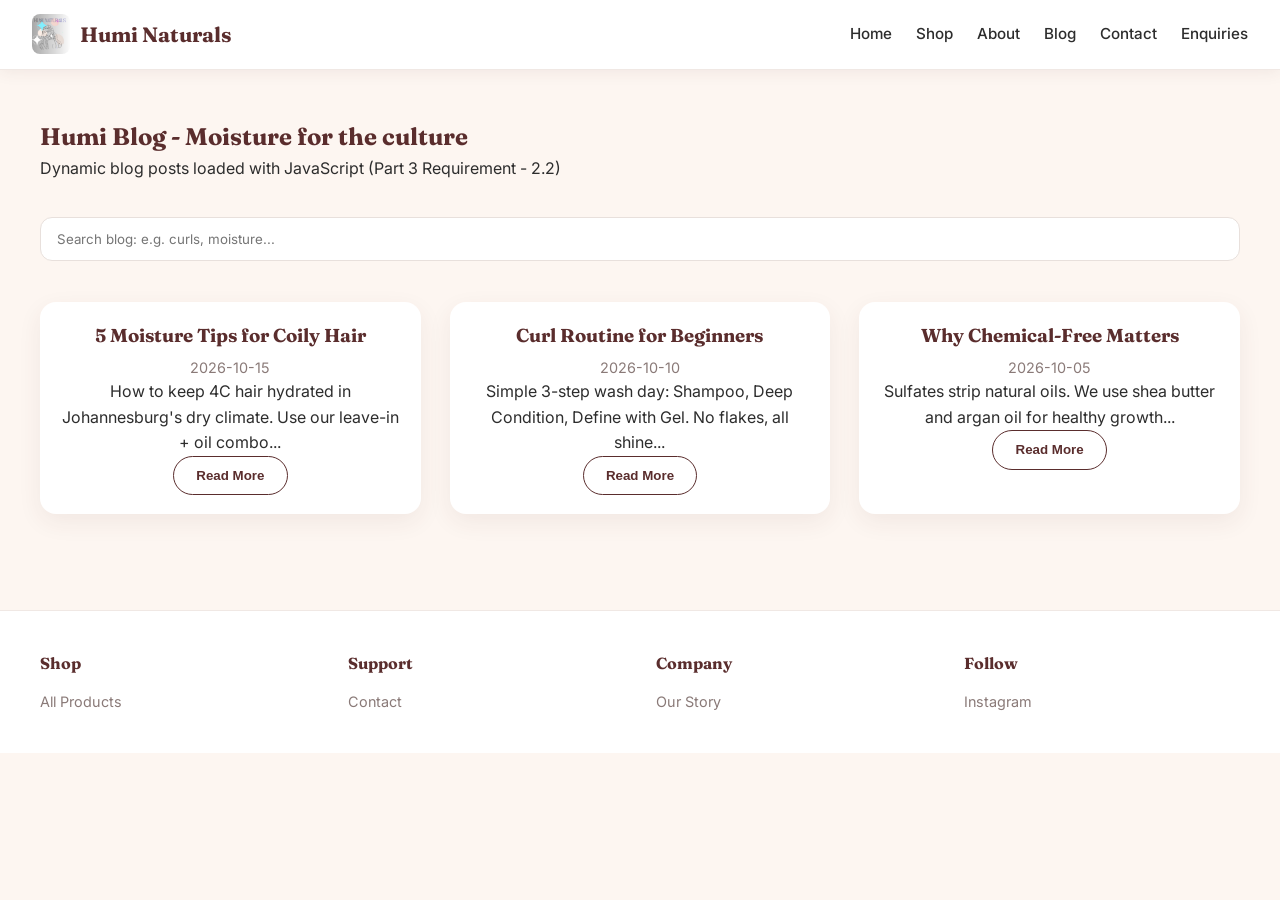
<file: blog.html>
<!DOCTYPE html>
<html lang="en">
<head>
  <meta charset="UTF-8">
  <meta name="viewport" content="width=device-width, initial-scale=1.0">
  <title>Blog - Hair Care Tips | Humi Naturals</title>
  <meta name="description" content="Natural hair care tips, curl routines, and moisture advice from Humi Naturals - Moisture for the culture.">
  <link rel="stylesheet" href="style.css">
  <link href="https://fonts.googleapis.com/css2?family=Fraunces:wght@600;700&family=Inter:wght@400;500;600&display=swap" rel="stylesheet">
</head>
<body>
  <header class="header">
    <div class="logo"><img src="humi-logo.jpg" alt="Humi Naturals Logo" style="height:40px; border-radius:8px;"> Humi Naturals</div>
    <nav class="nav">
      <a href="index.html">Home</a>
      <a href="products.html">Shop</a>
      <a href="about.html">About</a>
      <a href="blog.html">Blog</a>
      <a href="contacts.html">Contact</a>
      <a href="enquiries.html">Enquiries</a>
    </nav>
  </header>

  <section class="section">
    <h1>Humi Blog - Moisture for the culture</h1>
    <p>Dynamic blog posts loaded with JavaScript (Part 3 Requirement - 2.2)</p>
    <br>
    <input type="text" id="blog-search" class="search-bar" placeholder="Search blog: e.g. curls, moisture..." onkeyup="filterBlogs()">

    <div id="blog-container" class="product-grid"></div>
  </section>

  <footer class="footer">
    <div><h4>Shop</h4><a href="products.html">All Products</a></div>
    <div><h4>Support</h4><a href="contacts.html">Contact</a></div>
    <div><h4>Company</h4><a href="about.html">Our Story</a></div>
    <div><h4>Follow</h4><a href="#">Instagram</a></div>
  </footer>

  <script>
    const blogs = [
      {title:"5 Moisture Tips for Coily Hair", date:"2026-10-15", excerpt:"How to keep 4C hair hydrated in Johannesburg's dry climate. Use our leave-in + oil combo...", category:"coils moisture"},
      {title:"Curl Routine for Beginners", date:"2026-10-10", excerpt:"Simple 3-step wash day: Shampoo, Deep Condition, Define with Gel. No flakes, all shine...", category:"curls routine"},
      {title:"Why Chemical-Free Matters", date:"2026-10-05", excerpt:"Sulfates strip natural oils. We use shea butter and argan oil for healthy growth...", category:"ingredients natural"}
    ];
    function renderBlogs(list){
      document.getElementById('blog-container').innerHTML = list.map(b=>`
        <div class="product reveal active">
          <h3>${b.title}</h3>
          <p style="color:var(--text-muted); font-size:0.9rem;">${b.date}</p>
          <p>${b.excerpt}</p>
          <button class="btn btn-outline">Read More</button>
        </div>
      `).join('');
    }
    function filterBlogs(){
      const term = document.getElementById('blog-search').value.toLowerCase();
      const filtered = blogs.filter(b=> b.title.toLowerCase().includes(term) || b.excerpt.toLowerCase().includes(term) || b.category.toLowerCase().includes(term));
      renderBlogs(filtered);
    }
    renderBlogs(blogs);
  </script>
  <script src="script.js"></script>
</body>
</html>
</file>
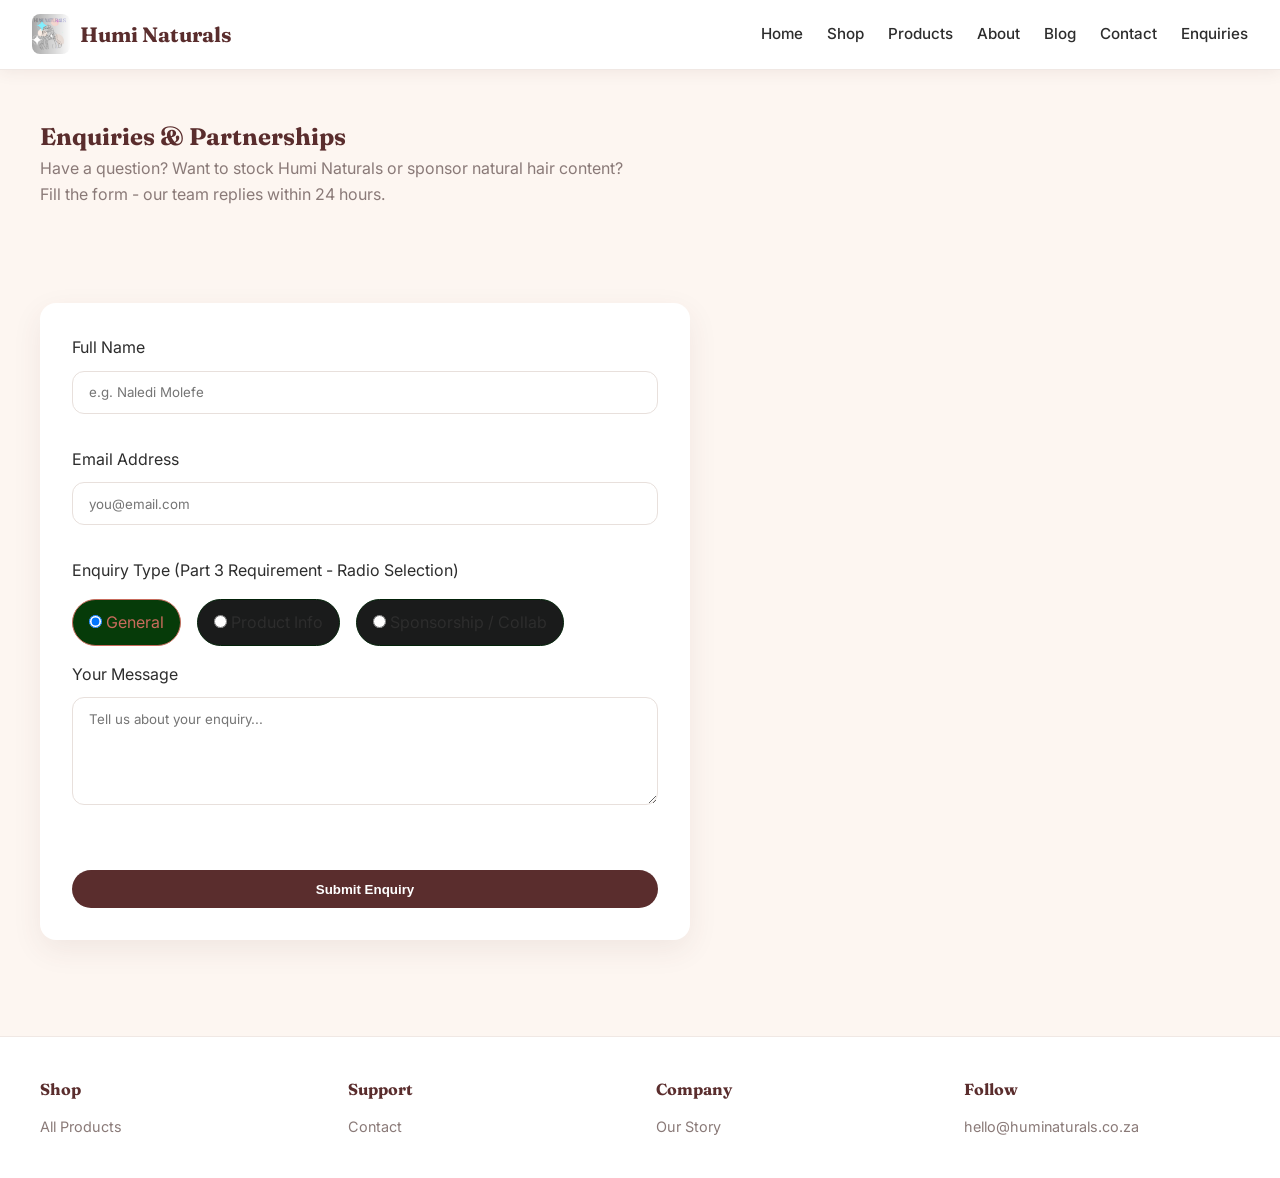
<file: enquiries.html>
<!DOCTYPE html>
<html lang="en">
<head>
  <meta charset="UTF-8">
  <meta name="viewport" content="width=device-width, initial-scale=1.0">
  <title>Enquiries - Sponsorship & Collaboration | Humi Naturals</title>
  <meta name="description" content="Enquire about Humi Naturals products, sponsorships, and collaborations. Partner with South Africa's natural hair care brand - Moisture for the culture.">
  <meta name="keywords" content="Humi Naturals enquiry, sponsorship natural hair brand, collaboration South Africa">
  <link rel="canonical" href="https://humi-naturals.netlify.app/enquiries.html">
  <meta property="og:title" content="Enquiries - Humi Naturals">
  <meta property="og:description" content="Partner with Humi Naturals - sponsorship and collaboration enquiries">
  <link rel="stylesheet" href="style.css">
  <link href="https://fonts.googleapis.com/css2?family=Fraunces:wght@600;700&family=Inter:wght@400;500;600&display=swap" rel="stylesheet">
  <style>
    .radio-group{display:flex; gap:1rem; flex-wrap:wrap; margin:1rem 0;}
    .radio-group label{background:#1a1b1b; border:1.5px solid #032209; padding:0.6rem 1rem; border-radius:999px; cursor:pointer; transition:0.2s;}
    .radio-group input:checked + span{color:var(--accent);}
    .radio-group label:has(input:checked){border-color:var(--accent); background:#063b09;}
    .hidden{display:none !important;}
    .success-box{background:#093d09; border:1px solid #b6d7b6; color:#2d5a2d; padding:1rem; border-radius:12px; margin-top:1rem;}
  </style>
</head>
<body>
  <header class="header">
    <div class="logo"><img src="humi-logo.jpg" alt="Humi Naturals Logo - Moisture for the culture" style="height:40px; border-radius:8px; vertical-align:middle;"> Humi Naturals</div>
    <nav class="nav">
      <a href="index.html">Home</a>
      <a href="shop.html">Shop</a>
      <a href="products.html">Products</a>
      <a href="about.html">About</a>
      <a href="blog.html">Blog</a>
      <a href="contacts.html">Contact</a>
      <a href="enquiries.html">Enquiries</a>
    </nav>
  </header>

  <section class="section">
    <h1>Enquiries & Partnerships</h1>
    <p style="color:var(--text-muted); max-width:600px;">Have a question? Want to stock Humi Naturals or sponsor natural hair content? Fill the form - our team replies within 24 hours.</p>
  </section>

  <section class="section">
    <form id="enquiry-form" novalidate class="reveal active" style="max-width:650px; background:#fff; padding:2rem; border-radius:16px; box-shadow:0 10px 30px rgba(90,45,45,0.08);">
      
      <label>Full Name</label>
      <input type="text" id="eq-name" class="search-bar" placeholder="e.g. Naledi Molefe">
      <div class="error" id="err-eq-name"></div>

      <label>Email Address</label>
      <input type="email" id="eq-email" class="search-bar" placeholder="you@email.com">
      <div class="error" id="err-eq-email"></div>

      <label>Enquiry Type (Part 3 Requirement - Radio Selection)</label>
      <div class="radio-group">
        <label><input type="radio" name="enquiryType" value="general" checked onchange="toggleSponsor()"> <span>General</span></label>
        <label><input type="radio" name="enquiryType" value="product" onchange="toggleSponsor()"> <span>Product Info</span></label>
        <label><input type="radio" name="enquiryType" value="sponsor" onchange="toggleSponsor()"> <span>Sponsorship / Collab</span></label>
      </div>

      <!-- CONDITIONAL FIELD - Shows only for sponsorship (Part 3.2 marks) -->
      <div id="sponsor-fields" class="hidden" style="background:#fdf6f1; padding:1.2rem; border-radius:12px; border:1px dashed var(--accent); margin:1rem 0;">
        <h4 style="color:var(--primary); margin-bottom:0.8rem;">Sponsorship Details</h4>
        <label>Company / Brand Name</label>
        <input type="text" id="eq-company" class="search-bar" placeholder="e.g. Curlfest SA">
        <div class="error" id="err-eq-company"></div>

        <label>Proposed Budget (per month)</label>
        <select id="eq-budget" class="search-bar">
          <option value="">Select budget</option>
          <option value="R500 - Micro Influencer">R500 - Micro Influencer</option>
          <option value="R1500 - Content Creator">R1500 - Content Creator</option>
          <option value="R5000 - Brand Ambassador">R5000 - Brand Ambassador</option>
        </select>
        <div class="error" id="err-eq-budget"></div>
        <p style="font-size:0.85rem; color:var(--text-muted);">This field appears dynamically via JavaScript - Part 3 Interactive Requirement</p>
      </div>

      <label>Your Message</label>
      <textarea id="eq-message" class="search-bar" rows="5" placeholder="Tell us about your enquiry..."></textarea>
      <div class="error" id="err-eq-message"></div>

      <br>
      <button type="submit" class="btn btn-primary" style="width:100%;">Submit Enquiry</button>
      
      <div id="eq-success"></div>
    </form>
  </section>

  <footer class="footer">
    <div><h4>Shop</h4><a href="shop.html">All Products</a></div>
    <div><h4>Support</h4><a href="contacts.html">Contact</a></div>
    <div><h4>Company</h4><a href="about.html">Our Story</a></div>
    <div><h4>Follow</h4><a href="#">hello@huminaturals.co.za</a></div>
  </footer>

  <script>
    function toggleSponsor(){
      const type = document.querySelector('input[name="enquiryType"]:checked').value;
      document.getElementById('sponsor-fields').classList.toggle('hidden', type !== 'sponsor');
    }

    document.getElementById('enquiry-form').addEventListener('submit', function(e){
      e.preventDefault();
      let valid = true;
      document.querySelectorAll('.error').forEach(el=>el.textContent='');
      document.getElementById('eq-success').innerHTML='';

      const name = document.getElementById('eq-name').value.trim();
      const email = document.getElementById('eq-email').value.trim();
      const message = document.getElementById('eq-message').value.trim();
      const type = document.querySelector('input[name="enquiryType"]:checked').value;

      if(name.length < 2){ document.getElementById('err-eq-name').textContent='Name must be at least 2 characters'; valid=false; }
      if(!/^\S+@\S+\.\S+$/.test(email)){ document.getElementById('err-eq-email').textContent='Enter valid email address'; valid=false; }
      if(message.length < 10){ document.getElementById('err-eq-message').textContent='Message must be at least 10 characters'; valid=false; }

      if(type === 'sponsor'){
        const company = document.getElementById('eq-company').value.trim();
        const budget = document.getElementById('eq-budget').value;
        if(!company){ document.getElementById('err-eq-company').textContent='Company name required for sponsorship'; valid=false; }
        if(!budget){ document.getElementById('err-eq-budget').textContent='Please select budget'; valid=false; }
      }

      if(!valid) return;

      // Dynamic success with JS (Part 3 feedback)
      let successHTML = `<div class="success-box"><strong>Thank you, ${name}!</strong><br>Your ${type} enquiry has been received. We will reply to ${email} within 24 hours.`;
      if(type === 'sponsor'){
        successHTML += `<br><br>Partnership Budget: <strong>${document.getElementById('eq-budget').value}</strong> noted. Our collaborations team will contact you.`;
      }
      successHTML += `</div>`;
      document.getElementById('eq-success').innerHTML = successHTML;
      this.reset();
      document.getElementById('sponsor-fields').classList.add('hidden');
    });
  </script>
  <script src="script.js"></script>
</body>
</html>
</file>
<file: style.css>
/* HUMI NATURALS - FINAL STYLE.CSS - FIXED HERO IMAGE CROP */
:root{
  --primary:#5a2d2d;
  --accent:#c76b5c;
  --bg:#fdf6f1;
  --text:#2d2d2d;
  --text-muted:#8a7a78;
  --white:#ffffff;
  --border:#f0e8e4;
}

*{margin:0; padding:0; box-sizing:border-box;}

body{
  font-family:'Inter',sans-serif; 
  background:var(--bg); 
  color:var(--text);
  line-height:1.6;
}

h1,h2,h3,h4{
  font-family:'Fraunces',serif;
  color:var(--primary);
}

/* HEADER - STICKY ON TOP */
.header{
  position:sticky; 
  top:0; 
  z-index:999;
  background:var(--white); 
  display:flex; 
  justify-content:space-between; 
  align-items:center;
  padding:0.9rem 2rem; 
  box-shadow:0 2px 15px rgba(90,45,45,0.08);
  border-bottom:1px solid var(--border);
}

.logo{
  font-family:'Fraunces',serif; 
  font-weight:700; 
  font-size:1.3rem; 
  color:var(--primary); 
  display:flex; 
  align-items:center; 
  gap:0.6rem;
}

.logo img{
  height:38px; 
  width:38px; 
  border-radius:8px; 
  object-fit:cover;
}

.nav{
  display:flex; 
  gap:1.5rem;
}

.nav a{
  text-decoration:none; 
  color:var(--text); 
  font-weight:500; 
  font-size:0.95rem;
  transition:0.2s;
}

.nav a:hover{
  color:var(--accent);
}

/* HERO - FIXED GREEN SQUARE + HUMI NATU CROP BUG */
.hero{
  display:flex; 
  align-items:center; 
  justify-content:space-between; 
  gap:3rem; 
  padding:4rem 2.5rem; 
  background:var(--bg);
  min-height:75vh;
  flex-wrap:wrap;
}

.hero-text{
  flex:1; 
  min-width:320px;
}

.hero-text h1{
  font-size:3.2rem; 
  line-height:1.05; 
  margin-bottom:1rem;
}

.hero-text p{
  color:var(--text-muted); 
  font-size:1.1rem; 
  max-width:480px; 
  margin-bottom:1.8rem;
}

.hero-btns{
  display:flex; 
  gap:1rem;
}

.hero-image{
  flex:1; 
  min-width:320px; 
  display:flex; 
  justify-content:center; 
  align-items:center;
}

/* THIS IS THE FIX - CONTAIN NOT COVER */
.hero-image img{
  width:100%; 
  max-width:520px; 
  height:420px; 
  object-fit:contain; /* FIXED FROM COVER TO CONTAIN - SHOWS FULL IMAGE */
  object-position:center;
  background:var(--white); 
  padding:20px; 
  border-radius:24px; 
  box-shadow:0 25px 50px rgba(90,45,45,0.15);
}

/* BUTTONS */
.btn{
  padding:0.7rem 1.4rem; 
  border-radius:999px; 
  border:none; 
  cursor:pointer; 
  font-weight:600; 
  text-decoration:none; 
  display:inline-block; 
  transition:0.2s;
}

.btn-primary{
  background:var(--primary); 
  color:#fff;
}

.btn-primary:hover{
  background:#7a3f3f;
}

.btn-outline{
  background:transparent; 
  border:1.5px solid var(--primary); 
  color:var(--primary);
}

.btn-outline:hover{
  background:var(--primary); 
  color:#fff;
}

/* SECTIONS */
.section{
  padding:3rem 2.5rem;
}

/* PRODUCTS */
.product-grid{
  display:grid; 
  grid-template-columns:repeat(auto-fit,minmax(240px,1fr)); 
  gap:1.8rem; 
  margin-top:2rem;
}

.product{
  background:var(--white); 
  border-radius:16px; 
  padding:1.2rem; 
  text-align:center; 
  box-shadow:0 8px 25px rgba(90,45,45,0.07);
  transition:0.2s;
}

.product:hover{
  transform:translateY(-4px);
  box-shadow:0 12px 35px rgba(90,45,45,0.12);
}

.product img{
  width:100%; 
  height:230px; 
  object-fit:cover; 
  border-radius:12px; 
  background:#f5efe6; 
  display:block; 
  margin-bottom:0.8rem;
}

.product h3{
  margin-bottom:0.3rem;
}

.price{
  color:var(--accent); 
  font-weight:700;
}

/* FORMS */
.search-bar{
  width:100%; 
  padding:0.8rem 1rem; 
  border:1.5px solid #e8e0dc; 
  border-radius:12px; 
  margin:0.6rem 0;
  font-family:'Inter',sans-serif;
}

.search-bar:focus{
  outline:none;
  border-color:var(--accent);
}

.error{
  color:#b91c1c; 
  font-size:0.85rem; 
  min-height:18px;
  margin-bottom:0.3rem;
}

.success-box{
  background:#f0f7f0; 
  border:1px solid #b6d7b6; 
  color:#2d5a2d; 
  padding:1rem; 
  border-radius:12px; 
  margin-top:1rem;
}

/* FOOTER */
.footer{
  background:var(--white); 
  display:grid; 
  grid-template-columns:repeat(4,1fr); 
  gap:2rem; 
  padding:2.5rem; 
  margin-top:3rem; 
  border-top:1px solid var(--border);
}

.footer h4{
  margin-bottom:0.8rem;
}

.footer a{
  display:block; 
  color:var(--text-muted); 
  text-decoration:none; 
  margin-top:0.4rem; 
  font-size:0.9rem;
}

.footer a:hover{
  color:var(--accent);
}

/* MAP */
#map{
  width:100%; 
  height:380px; 
  border-radius:16px; 
  border:2px solid var(--border);
}

/* RESPONSIVE */
@media(max-width:800px){
  .header{
    flex-wrap:wrap;
    gap:0.8rem;
  }
  .hero{
    flex-direction:column; 
    padding:2.5rem 1.5rem;
  }
  .hero-text h1{
    font-size:2.4rem;
  }
  .hero-image img{
    height:320px;
  }
  .section{
    padding:2rem 1.5rem;
  }
  .footer{
    grid-template-columns:1fr 1fr;
  }
}

@media(max-width:500px){
  .footer{
    grid-template-columns:1fr;
  }
  .nav{
    gap:0.8rem;
    flex-wrap:wrap;
  }
}
</file>
